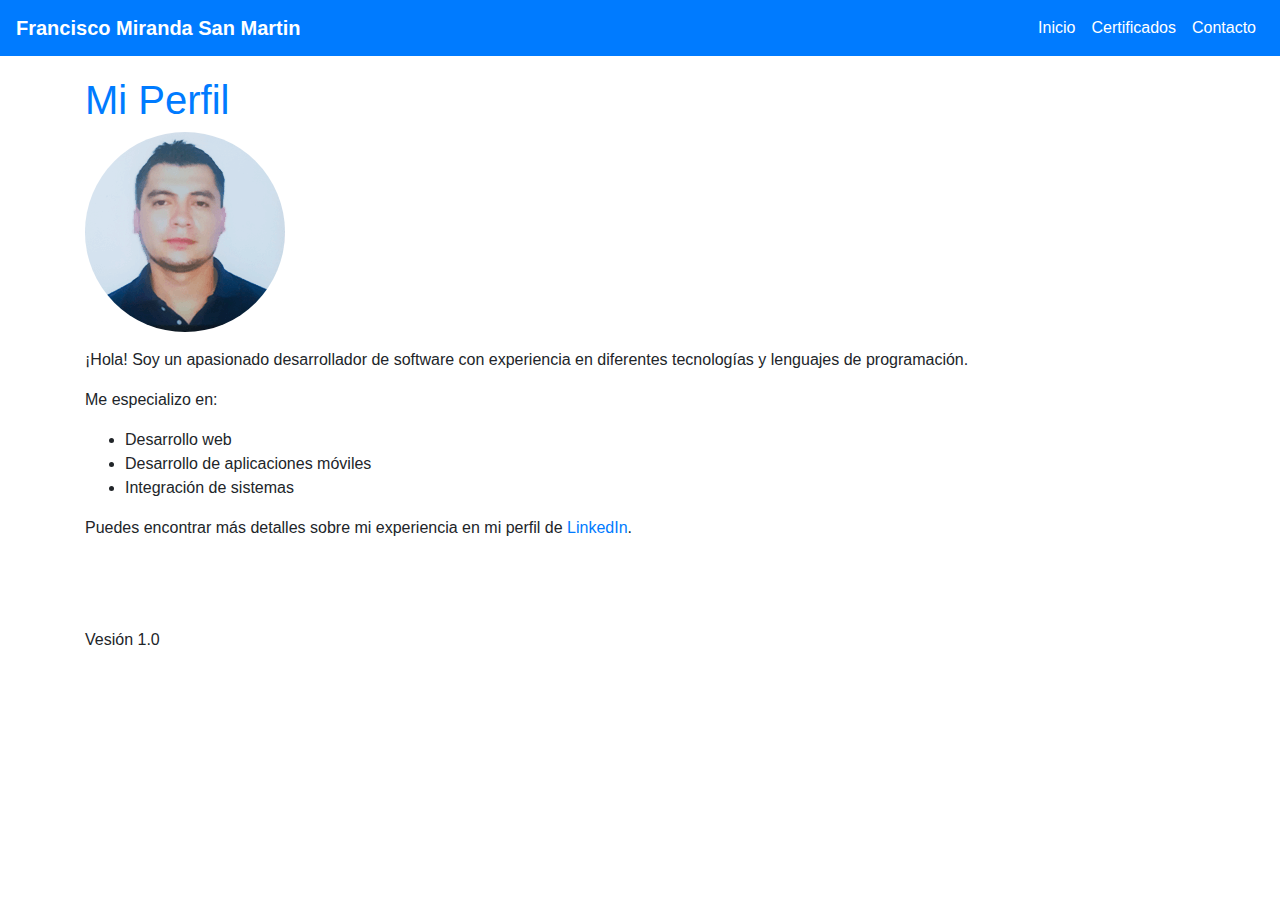
<file: index.html>
<!DOCTYPE html>
<html lang="es">
<head>
    <meta charset="UTF-8">
    <meta name="viewport" content="width=device-width, initial-scale=1.0">
    <title>Perfil del Desarrollador</title>
    <link rel="stylesheet" href="https://stackpath.bootstrapcdn.com/bootstrap/4.5.2/css/bootstrap.min.css">
    <link rel="stylesheet" href="styles.css">
</head>
<body>

<nav class="navbar navbar-expand-lg navbar-dark bg-primary">
    <a class="navbar-brand" href="index.html">Francisco Miranda San Martin</a>
    <button class="navbar-toggler" type="button" data-toggle="collapse" data-target="#navbarNav" aria-controls="navbarNav" aria-expanded="false" aria-label="Toggle navigation">
        <span class="navbar-toggler-icon"></span>
    </button>


    <div class="collapse navbar-collapse" id="navbarNav">
        <ul class="navbar-nav ml-auto">
            <li class="nav-item active">
                <a class="nav-link" href="index.html">Inicio</a>
            </li>
            <li class="nav-item">
                <a class="nav-link" href="certificados.html">Certificados</a>
            </li>
            <li class="nav-item">
                <a class="nav-link" href="contacto.html">Contacto</a>
            </li>
        </ul>
    </div>
</nav>


<div class="container">
    <div class="row">
        <div class="col-md-12" >
            <h1>Mi Perfil</h1>
            <img src="foto.png" alt="Mi foto" class="img-fluid rounded-circle mb-3">
            <p>¡Hola! Soy un apasionado desarrollador de software con experiencia en diferentes tecnologías y lenguajes de programación.</p>
            <p>Me especializo en:</p>
            <ul>
                <li>Desarrollo web</li>
                <li>Desarrollo de aplicaciones móviles</li>
                <li>Integración de sistemas</li>
            </ul>
            <p>Puedes encontrar más detalles sobre mi experiencia en mi perfil de <a href="https://www.linkedin.com/">LinkedIn</a>.</p>
        </div>
    </div>
    <br><br><br>
    <p>Vesión 1.0</p>
</div>


<script src="https://code.jquery.com/jquery-3.5.1.slim.min.js"></script>
<script src="https://cdn.jsdelivr.net/npm/@popperjs/core@2.5.4/dist/umd/popper.min.js"></script>
<script src="https://stackpath.bootstrapcdn.com/bootstrap/4.5.2/js/bootstrap.min.js"></script>
</body>
</html>
</file>
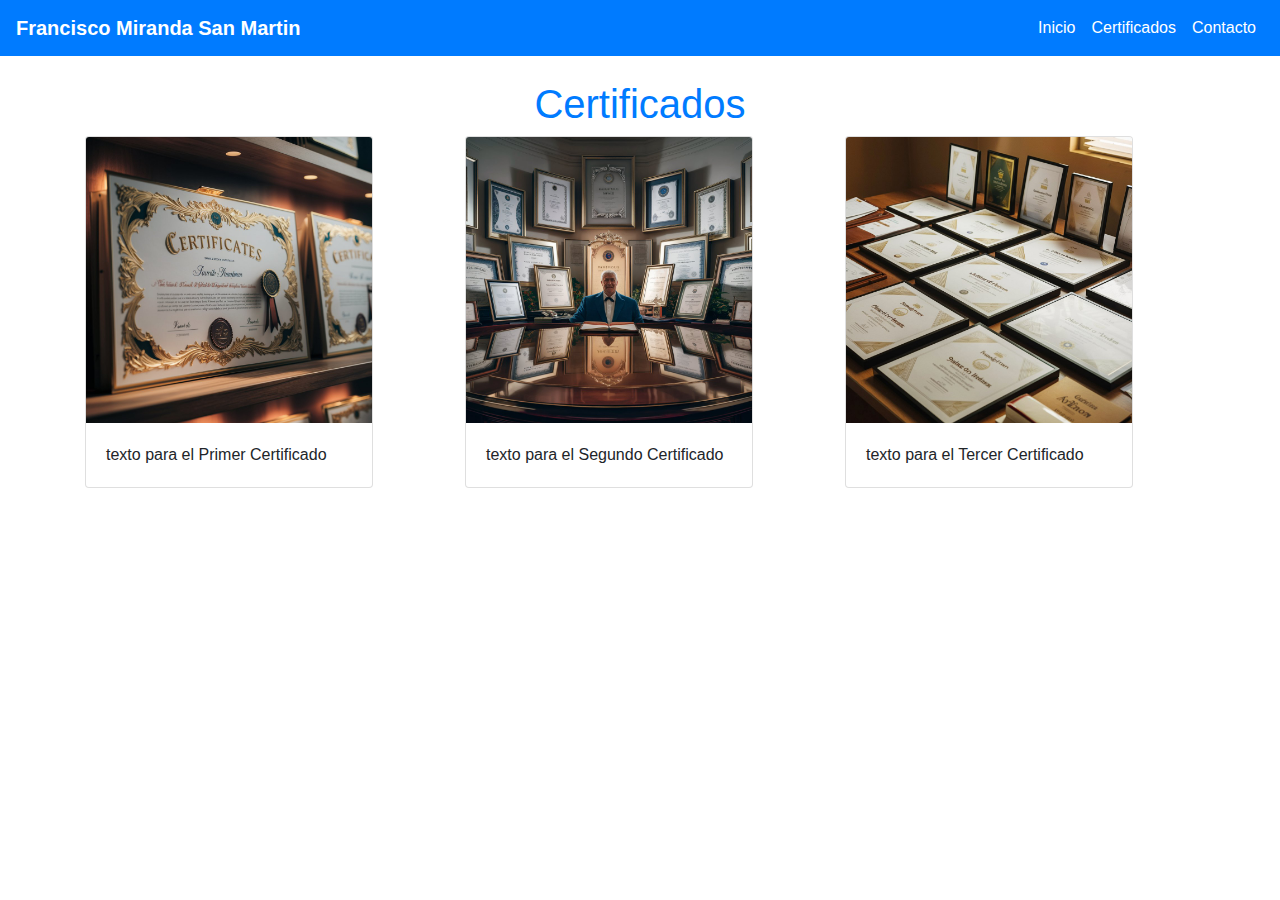
<file: certificados.html>
<!DOCTYPE html>
<html lang="es">
<head>
    <meta charset="UTF-8">
    <meta name="viewport" content="width=device-width, initial-scale=1.0">
    <title>Certificados</title>
    <link rel="stylesheet" href="https://stackpath.bootstrapcdn.com/bootstrap/4.5.2/css/bootstrap.min.css">
    <link rel="stylesheet" href="styles.css">
</head>
<body>

<nav class="navbar navbar-expand-lg navbar-dark bg-primary">
    <a class="navbar-brand" href="index.html">Francisco Miranda San Martin</a>
    <button class="navbar-toggler" type="button" data-toggle="collapse" data-target="#navbarNav" aria-controls="navbarNav" aria-expanded="false" aria-label="Toggle navigation">
        <span class="navbar-toggler-icon"></span>
    </button>


    <div class="collapse navbar-collapse" id="navbarNav">
        <ul class="navbar-nav ml-auto">
            <li class="nav-item">
                <a class="nav-link" href="index.html">Inicio</a>
            </li>
            <li class="nav-item active">
                <a class="nav-link" href="certificados.html">Certificados</a>
            </li>
            <li class="nav-item">
                <a class="nav-link" href="contacto.html">Contacto</a>
            </li>
        </ul>
    </div>
</nav>


<div class="container mt-4">
    <h1 class="certificado">Certificados</h1>
    <div class="row">
        <div class="col-sm-4">
            <div class="card" style="width: 18rem;">
                <img src="certificado1.jpeg" class="card-img-top" alt="Certificado">
                <div class="card-body">
                    <p class="card-text">texto para el Primer Certificado</p>
                </div>
            </div>
        </div>
        <div class="col-sm-4">
            <div class="card" style="width: 18rem;">
                <img src="certificado2.jpeg" class="card-img-top" alt="Segundo Certificado" >
                <div class="card-body">
                    <p class="card-text">texto para el Segundo Certificado</p>
                </div>
            </div>
        </div>
        <div class="col-sm-4">
            <div class="card" style="width: 18rem;">
                <img src="certificado3.jpeg" class="card-img-top" alt="Tercer Certificado">
                <div class="card-body">
                    <p class="card-text">texto para el Tercer Certificado</p>
                </div>
            </div>
        </div>

    </div>
</div>


<script src="https://code.jquery.com/jquery-3.5.1.slim.min.js"></script>
<script src="https://cdn.jsdelivr.net/npm/@popperjs/core@2.5.4/dist/umd/popper.min.js"></script>
<script src="https://stackpath.bootstrapcdn.com/bootstrap/4.5.2/js/bootstrap.min.js"></script>
</body>
</html>
</file>
<file: styles.css>
/* Estilos generales */
body {
    font-family: Arial, sans-serif;
}

.container {
    margin-top: 20px;
}

/* Estilos para la barra de navegación */
.navbar {
    border-radius: 0;
}

.navbar-brand {
    font-weight: bold;
}

.nav-link {
    color: white !important;
}

.navbar-nav .nav-link:hover {
    color: rgba(255, 255, 255, 0.7) !important;
}

/* Estilos para las secciones de contenido */
h1 {
    color: #007bff;
}

/* Estilos para el formulario de contacto */
.form-group {
    margin-bottom: 20px;
}

/* Estilos para el botón de enviar */
.btn-primary {
    background-color: #007bff;
    border-color: #007bff;
}

.btn-primary:hover {
    background-color: #0056b3;
    border-color: #0056b3;
}

.row {
    display:flex;
    flex-wrap:wrap;
    justify-content: space-between;
    align-content: center;

}
.certificado {
        color: #007bff;
    text-align: center;
}
</file>
